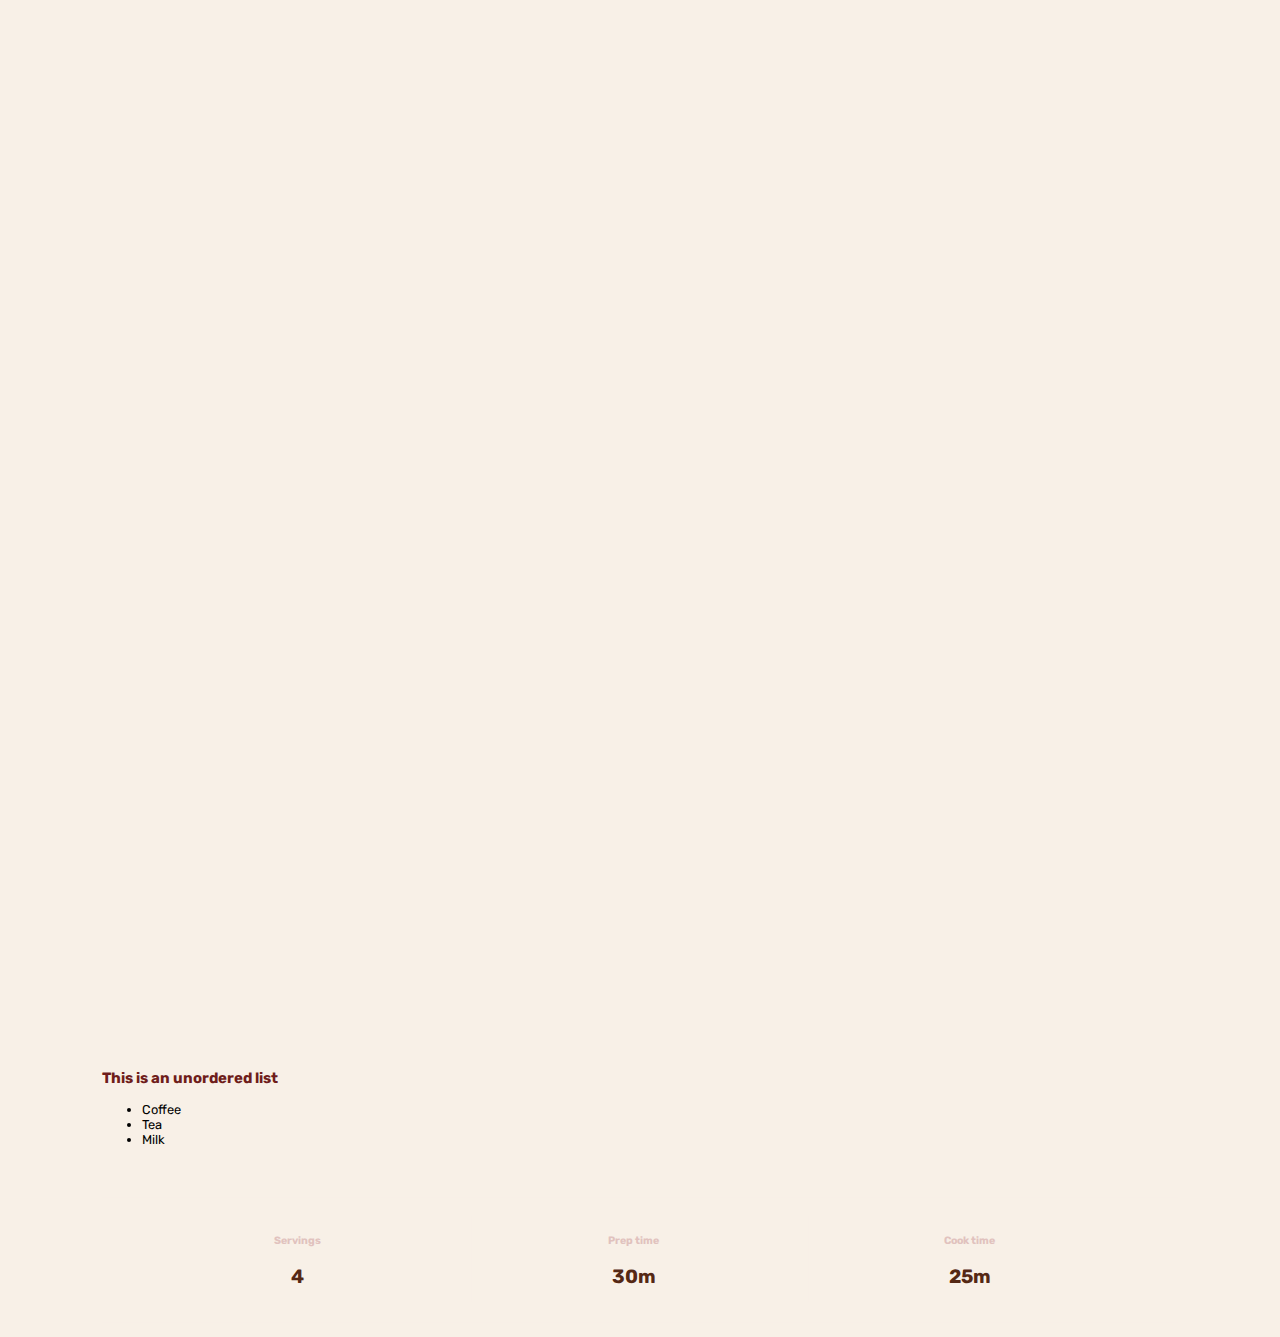
<file: Golden Toast Milk.html>
<!DOCTYPE html>
<html lang="en">
<head>
   <meta name="viewport" content="width=device-width, initial-scale=1.0">
   <link rel="stylesheet" type="text/css" href="Style.css">
   <link rel="preconnect" href="https://fonts.gstatic.com">
   <link href="https://fonts.googleapis.com/css2?family=Rubik:wght@500&display=swap" rel="stylesheet">
</head>
   
<body>

<!---Setting up our grid container--->
  <div class="gridcontainer">

    <!---This hero-image class will be filled with an image using CSS background-image property.
    Check the style.css file to see how this works--->
    <div class="hero-image">
    </div>

    <!---Creating a class for the area with a dark background on the right. We'll define the background color in the CSS file.--->
    <div class="right-panel">

      <!---A container for all the text on top of the dark background--->
      <div class="hero-text">
        <!--This class defines all text that has it as white text-->
      

          <h3>This is an unordered list</h3>
           <ul>
              <li>Coffee</li>
              <li>Tea</li>
              <li>Milk</li>
           </ul>

          <!---A container for the informational 3-column row--->
          <div class="info-text">

            <!---Adding in a styled line--->
            <hr class="horizontal"/>

            <!---This part gets a little funky. We're creating a boxes container that we're applying Flexbox to,
            so that we can display all of the HTML elements in a nice row--->
              <div class="boxes">

                <!--here's the first chunk-->
                <div class="box">
                  <h5 class="subhead light-grey">
                    Servings
                  </h5>
                  <h2 class="white">
                    4
                  </h2>

                </div>

                <!--adding a styled vertical line-->
                <span class="vertical-line"></span>

                <!--here's the second chunk-->
                <div class="box">
                  <h5 class="subhead light-grey">
                    Prep time
                  </h5>
                  <h2 class="white">
                    30m
                  </h2>
                </div>

                <!--adding a styled vertical line-->
                <span class="vertical-line"></span>

                <!--the third chunk-->
                <div class="box">
                  <h5 class="subhead light-grey">
                    Cook time
                  </h5>
                  <h2 class="white">
                    25m
                  </h2>
                </div>

              </div>
              <!---Adding in a styled line--->
              <hr class="horizontal"/>

            </div>
<!-- Ok this is the end of the info-text component. Phew!-->
        </div>

<!--This is the end of the dark panel content-->
    </div>

<!--Closing tag for the grid container-->
  </div>

<!--and finally we're done with the whole HTML file! Great job we made it!-->
</body>
</html>
</file>
<file: Style.css>
body {
  margin: 0;
  padding: 0;
  box-sizing: border-box;
  overflow-x: hidden;
  background-color: #f8f0e7;
  font-family: 'Rubik', sans-serif;
}

/* typography style */
h1 {
font-family: 'Rubik', sans-serif;
color: #6f1d1b;
text-align: center;
}

h2 {
font-family: 'Rubik', sans-serif;
color: #552814;
text-align: center;
}

h3 {
font-family: 'Rubik', sans-serif;
color: #6f1d1b;
}

h5{
font-family: 'Rubik', sans-serif;
color: #6f1d1b;
text-align: center;
}

p {
font-family: 'Rubik', sans-serif;
font-size: 1.0em;
line-height: 1.5em;
color: #74150c;
background-color: #fdfcfa;
text-align: center;
}

.maroon {
color: #74150c;
}

.light-grey {
color: #E1C2BE;
}

.grid-container {
  display: grid;
  grid-template-columns: auto auto auto auto auto auto auto auto auto auto auto auto;
  grid-gap: 10px;
  background-color: #f8f0e7;
  padding: 10px;
  gap: 17px 21px
}

.grid-container > div {
  background-color: rgba(255, 255, 255, 0.8);
  text-align: center;
  padding: 20px 0;
  font-size: 30px;
}

.header {
  grid-column: 1 / span 12;
}
.left {
  grid-column: 1 / span 6;
  background-image: url("img/post.jpeg");
  background-size: cover;
  background-position: center;
  background-repeat: no-repeat;
}
.right {
  grid-column: 7 / span 6;
}
.footer {
  grid-column: 1 / span 12;
}

.hero-text {
  padding:12% 8% 0;
}

/* text component */
.info-text {
  margin-top:50px;
}

.boxes {
  width: 100%;
  text-align: center;
  display: flex;
  justify-content: center;
  flex-direction: row;
  margin: 1.4em 0;
}

.box {
  width: 30%;
  text-align:center;
  margin-right: 1em;
}


hr.horizontal {
    display: block;
    height: 1px;
    border: 0;
    border-top: 1px solid rgba(248,240,231, 0.3);
    margin: 1em 0;
    padding: 0;
    width: 100%;
}

.vertical-line {
  border-right: 1px solid rgba(248,240,231, 0.3);
  height:86px;
}

.anchor-link {
    color: #fdfcfa;
    padding: 10px 30px;
    background-color: #561e1a;
    border-radius: 40px;
    front-family: 'Rubik', sans-serif;
    front-size: 24px;
    line-height: 29px;
    text-align: center;
    letter-spacing: 0.02em;
}

.anchor-link:hover{
  background: #dbc3bf;
  box-shadow: 0px 4px 4px rgba(0,0,0,0.25);
}

.button-margin {
margin-top: 74px
}
/* Media queries */
@media (max-width:600px){

.boxes {
  display: block;
}
.vertical-line{
display:none;
}

}


@media (max-width:1083px){

  .hero-image{
    height:40vh;
  }
  .right-panel {
    min-height:100vh;

  }
}


@media (min-width:1084px) {
html {
  font-size: 1vw;
}
.hero-image {
    height: 100vh;
}
  }

@media only screen and (max-width:800px) {
  /* For tablets: */
  .main {
    width: 80%;
    padding: 0;
  }
  .right {
    width: 100%;
  }
}
@media only screen and (max-width:500px) {
  /* For mobile phones: */
  .menu, .main, .right {
    width: 100%;
  }
}
</file>
